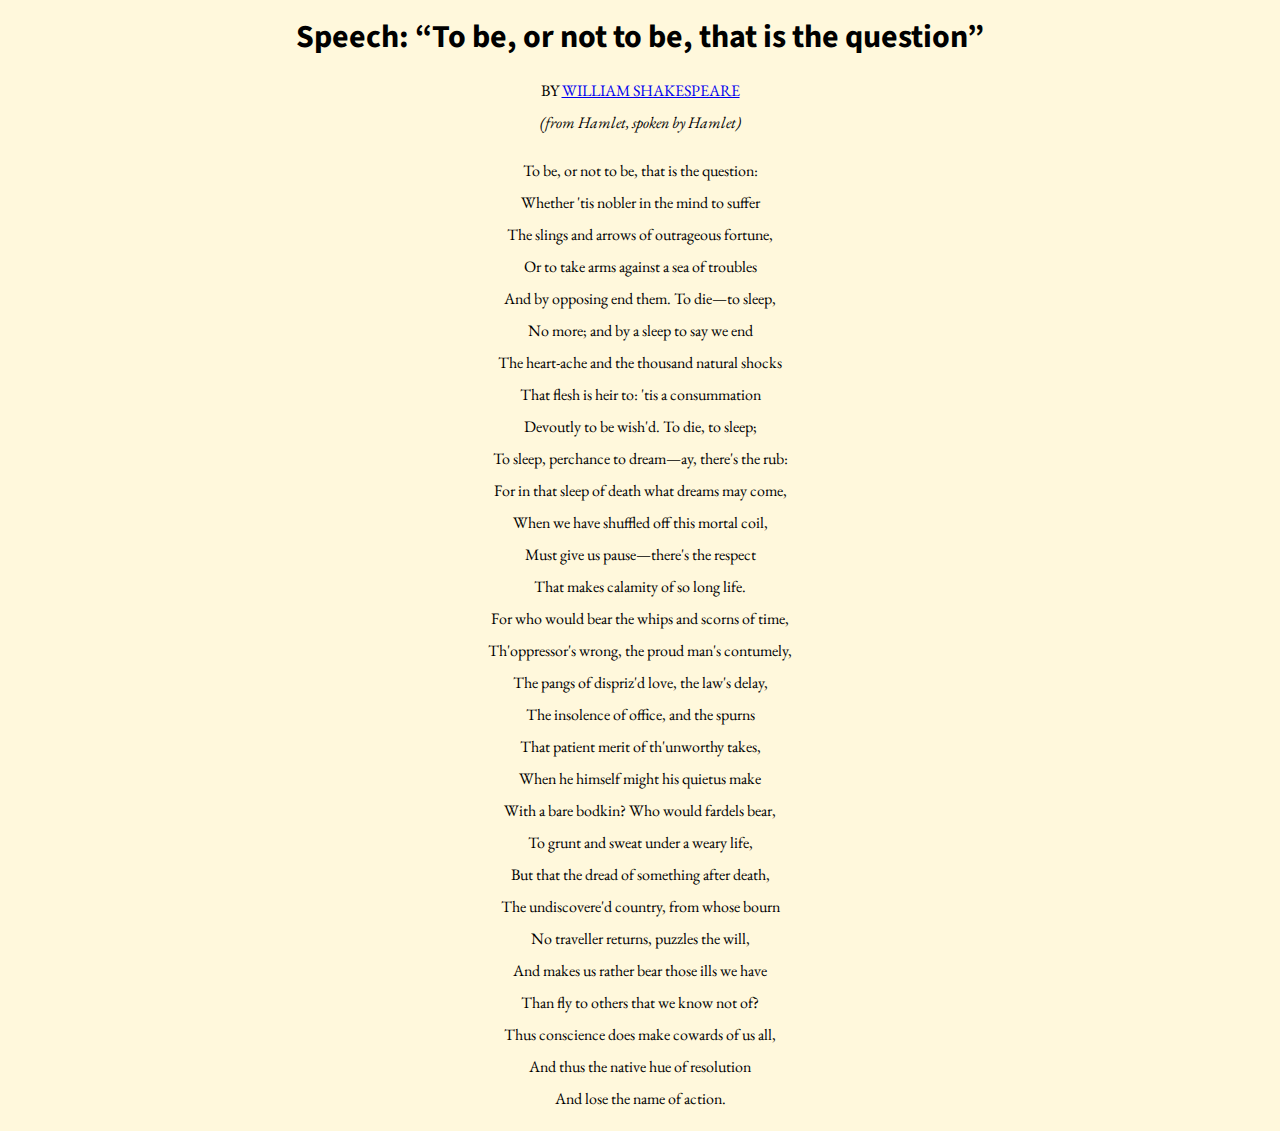
<file: 3_lesson/index.html>
<!DOCTYPE html>
<html>
    <head>
        <title>First Recap Session </title>
        <link href="https://fonts.googleapis.com/css?family=Source+Sans+Pro&display=swap" rel="stylesheet">
        <link href="https://fonts.googleapis.com/css?family=EB+Garamond&display=swap" rel="stylesheet">
        <link rel="stylesheet" type="text/css" href="style.css";
    </head>

<body>
    <h1>Speech: “To be, or not to be, that is the question”</h1>
    BY 
    <a href="https://en.wikipedia.org/wiki/William_Shakespeare" target="_blank">WILLIAM SHAKESPEARE 
    </a> 
    <br />
    <em>(from Hamlet, spoken by Hamlet)</em><br>
    <p>To be, or not to be, that is the question:<br>
Whether 'tis nobler in the mind to suffer<br>
The slings and arrows of outrageous fortune,<br>
Or to take arms against a sea of troubles<br>
And by opposing end them. To die—to sleep,<br>
No more; and by a sleep to say we end<br>
The heart-ache and the thousand natural shocks<br>
That flesh is heir to: 'tis a consummation<br>
Devoutly to be wish'd. To die, to sleep;<br>
To sleep, perchance to dream—ay, there's the rub:<br>
For in that sleep of death what dreams may come,<br>
When we have shuffled off this mortal coil,<br>
Must give us pause—there's the respect<br>
That makes calamity of so long life.<br>
For who would bear the whips and scorns of time,<br>
Th'oppressor's wrong, the proud man's contumely,<br>
The pangs of dispriz'd love, the law's delay,<br>
The insolence of office, and the spurns<br>
That patient merit of th'unworthy takes,<br>
When he himself might his quietus make<br>
With a bare bodkin? Who would fardels bear,<br>
To grunt and sweat under a weary life,<br>
But that the dread of something after death,<br>
The undiscovere'd country, from whose bourn<br>
No traveller returns, puzzles the will,<br>
And makes us rather bear those ills we have<br>
Than fly to others that we know not of?<br>
Thus conscience does make cowards of us all,<br>
And thus the native hue of resolution<br>
And lose the name of action.</p>
    </body>
</html>
</file>
<file: 3_lesson/style.css>
body {
    font-family: "EB Garamond", serif;
    text-align: center;
    background-color: cornsilk;
    line-height: 2rem;
}
h1 {
    font-family: "Source Sans Pro", sans-serif;
    line-height: 32px;
}
</file>
